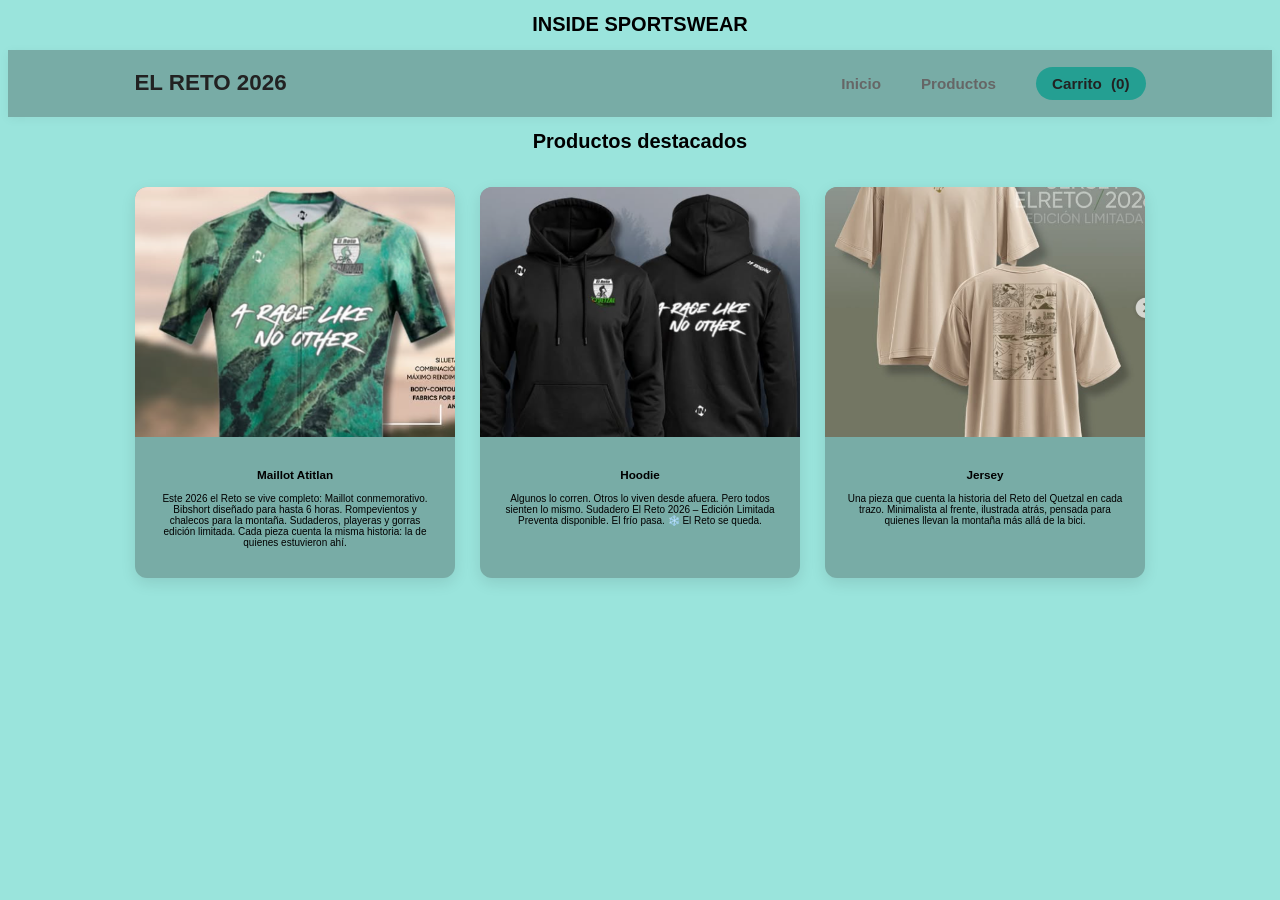
<file: index.html>
<!DOCTYPE html>
<html lang="en">
    <link rel="stylesheet" href="style.css">
<head>
    <meta charset="UTF-8">
    <meta name="viewport" content="width=device-width, initial-scale=1.0">
    <title>Inside</title>
    <header class="he">
    <h1>INSIDE SPORTSWEAR</h1>
</head>
<body class="body">
    <header>
  <nav class="navbar">
    <div class="nav-logo">EL RETO 2026</div>
    <ul class="nav-links">
        <li><a href="index.html">Inicio</a></li>
        <li><a href="productos.html">Productos</a></li>
        <li>
            <a href="carrito.html" class="nav-carrito">
                Carrito <span>(0)</span>
            </a>
        </li>
    </ul>
</nav>
</header>
    <main class="main">
        <h1>Productos destacados</h1>
        <div class="contenedor-grid">
        <div class="tarjeta">
    <img src="maillot.png" alt="maillot atitlan">
    <div class="contenido-tarjeta">
        <h3>Maillot Atitlan</h3>
        <p>Este 2026 el Reto se vive completo:
           Maillot conmemorativo.
           Bibshort diseñado para hasta 6 horas.
           Rompevientos y chalecos para la montaña.
           Sudaderos, playeras y gorras edición limitada.

           Cada pieza cuenta la misma historia:
           la de quienes estuvieron ahí.</p>
    </div>
</div>
<div class="tarjeta">
    <img src="hoodie.png" alt="hoodie">
    <div class="contenido-tarjeta">
        <h3>Hoodie</h3>
        <p>Algunos lo corren.
           Otros lo viven desde afuera.
           Pero todos sienten lo mismo.

           Sudadero El Reto 2026 – Edición Limitada
           Preventa disponible.

           El frío pasa. ❄️
           El Reto se queda.</p>
    </div>
</div>
<div class="tarjeta">
    <img src="jersey.png" alt="jersey">
    <div class="contenido-tarjeta">
        <h3>Jersey</h3>
        <p>Una pieza que cuenta la historia del Reto del Quetzal en cada trazo.
Minimalista al frente, ilustrada atrás, pensada para quienes llevan la montaña más allá de la bici.
</p>
    </div>
</div>
        </div>
    </main>
</body>
<footer></footer>

</html>
</file>
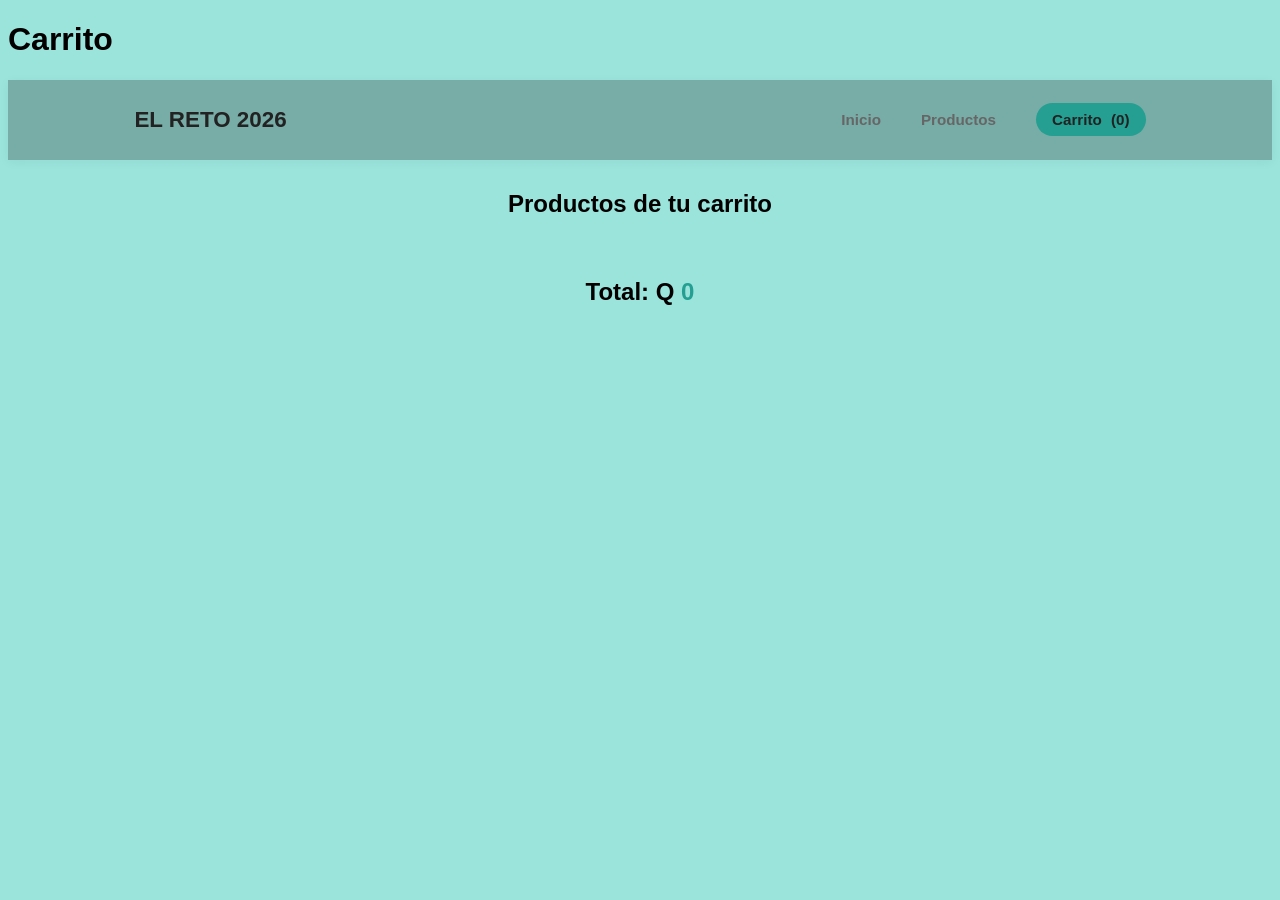
<file: carrito.html>
<!DOCTYPE html>
<html lang="en">
<head>
    <meta charset="UTF-8">
    <link rel="stylesheet" href="car.css">
    <meta name="viewport" content="width=device-width, initial-scale=1.0">
    <title>Carrito</title>
</head>
<body>
    <header><h1>Carrito</h1>
      <nav class="navbar">
    <div class="nav-logo">EL RETO 2026</div>
    <ul class="nav-links">
        <li><a href="index.html">Inicio</a></li>
        <li><a href="productos.html">Productos</a></li>
        <li>
            <a href="carrito.html" class="nav-carrito">
                Carrito <span>(0)</span>
            </a>
        </li>
    </ul>
</nav>
    </header>
    <main>
        <h2>Productos de tu carrito</h2>
        <div id="listaCarrito"></div>
        <h2>Total: Q <span id="totalCarrito">0</span></h2>
    </main>
    <script src="car.js"></script>
</body>
</html>
</file>
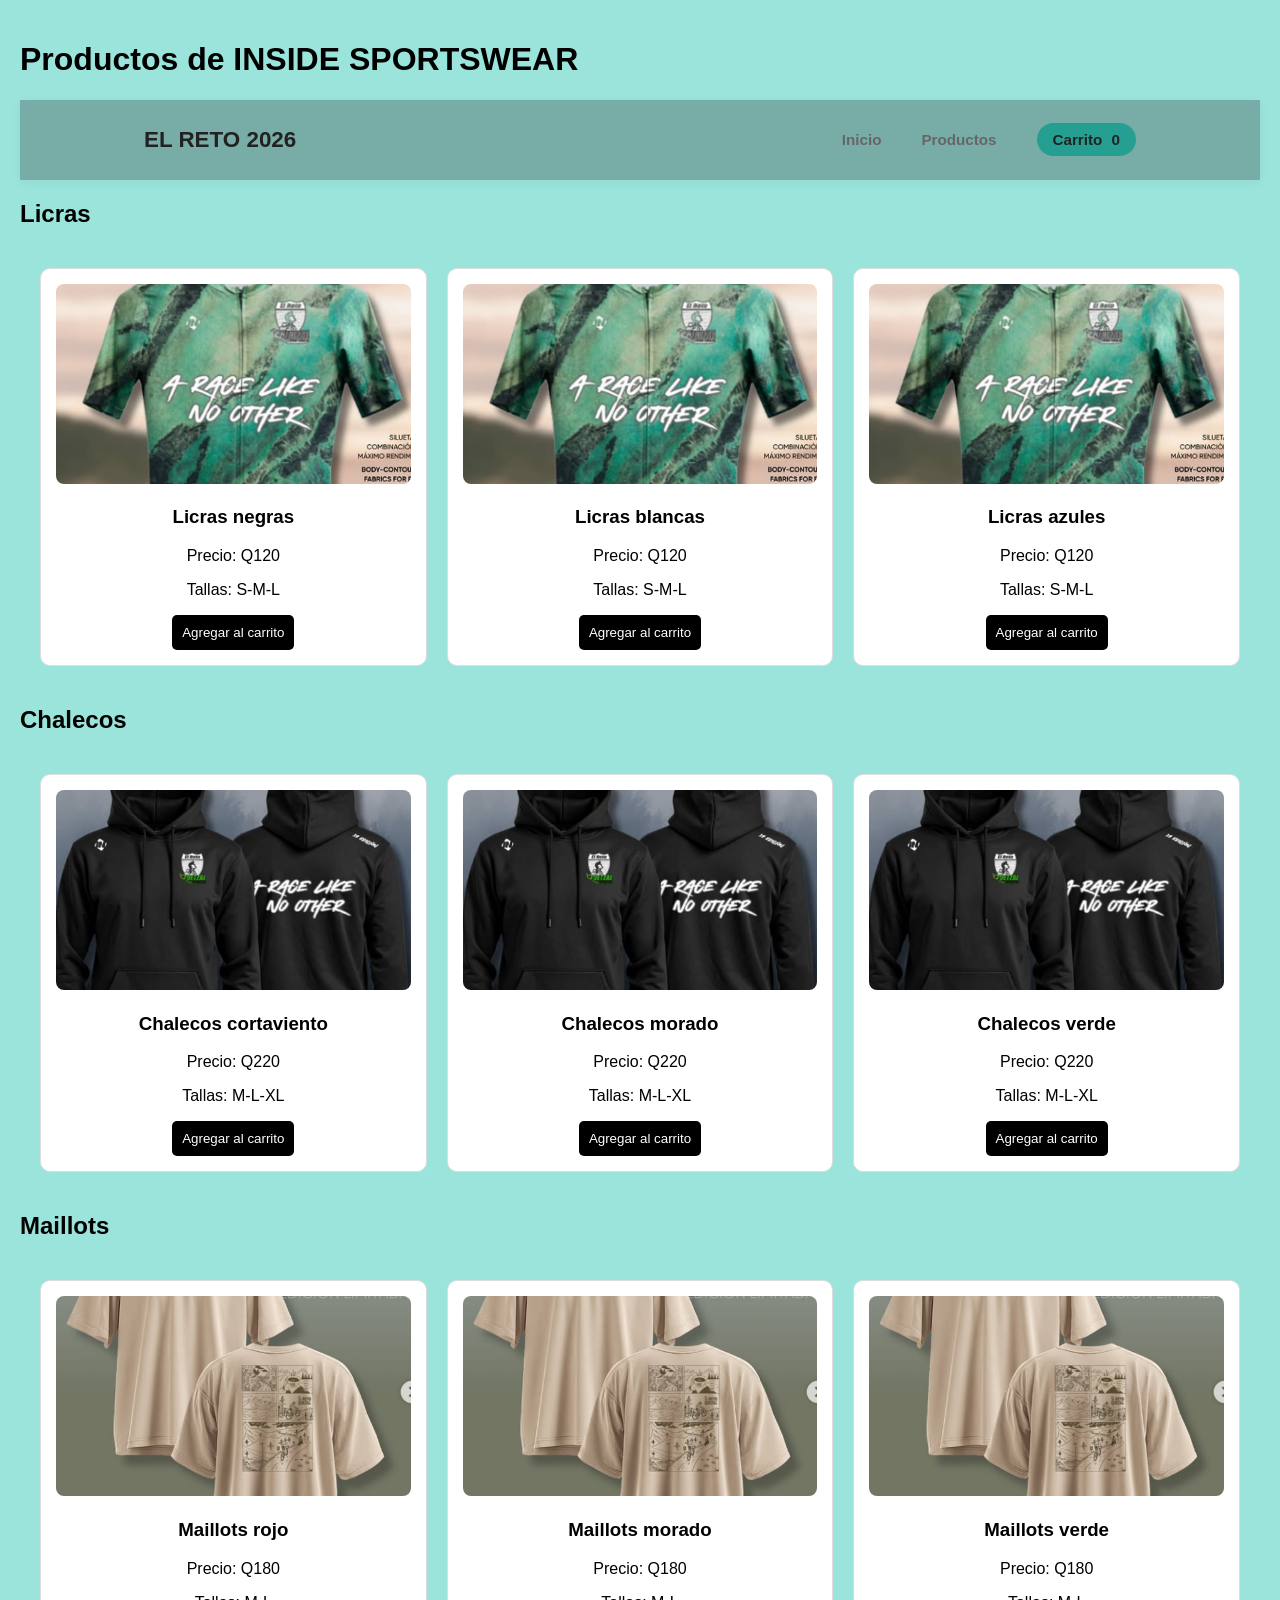
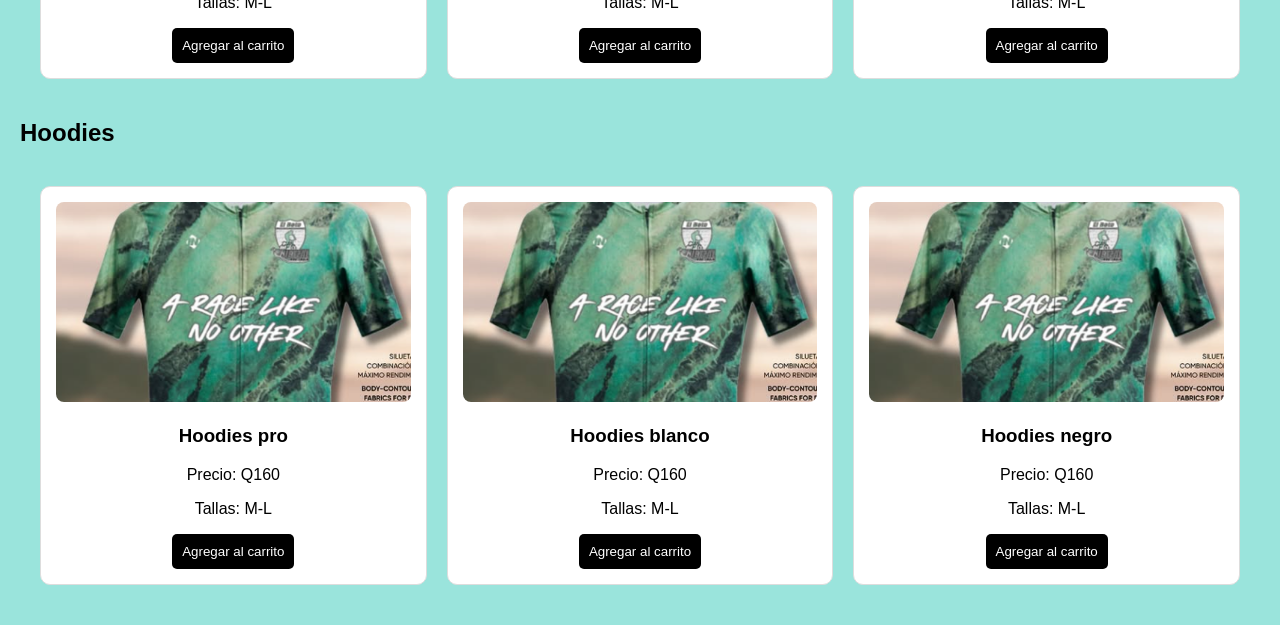
<file: productos.html>
<!DOCTYPE html>
<html lang="en">
<head>
    <meta charset="UTF-8">
    <link rel="stylesheet" href="pro.css">
    <meta name="viewport" content="width=device-width, initial-scale=1.0">
    <title>Productos</title>
</head>
<body>
    <header>
        <h1>Productos de INSIDE SPORTSWEAR</h1>
  <nav class="navbar">
    <div class="nav-logo">EL RETO 2026</div>
    <ul class="nav-links">
        <li><a href="index.html">Inicio</a></li>
        <li><a href="productos.html">Productos</a></li>
        <li>
            <a href="carrito.html" class="nav-carrito">
                Carrito <span>(0)</span>
            </a>
        </li>
    </ul>
</nav>
</header>   

<div id="mensajeCarrito"></div>
    <main>
        <h2>Licras</h2>
        <div id="licras" class="contenedor-productos"></div>

        <h2>Chalecos</h2>
        <div id="chalecos" class="contenedor-productos"></div>

        <h2>Maillots</h2>
        <div id="maillots" class="contenedor-productos"></div>

        <h2>Hoodies</h2>
        <div id="hoodies" class="contenedor-productos"></div>
    </main>
</body>
    <script src="app.js"></script>
</html>
</file>
<file: style.css>
.body{
background-color: #9AE4DC;
}
.he{
    text-align: center;
    font-family: 'Montserrat', sans-serif;
    font-size: 10px;

}
.main{
    text-align: center;
    font-family: 'Montserrat', sans-serif;
    font-size: 15;
}
.contenedor-grid {
    display: flex;
    flex-wrap: wrap;      
    gap: 25px;           
    justify-content: center;
    padding: 20px;
}

.tarjeta {
    background: #78ACA6;
    border-radius: 12px;
    box-shadow: 0 5px 15px rgba(0,0,0,0.1);
    width: 320px;          
    overflow: hidden;      
    display: flex;
    flex-direction: column;
}

.tarjeta img {
    width: 100%;
    height: 250px;         
    object-fit: cover;    
}

.contenido-tarjeta {
    padding: 20px;
}

.navbar {
    display: flex;
    justify-content: space-between;
    align-items: center;
    padding: 15px 10%;
    background-color: #78ACA6;
    box-shadow: 0 2px 10px rgba(0,0,0,0.05);
    position: sticky;
    top: 0;
    z-index: 1000;
    font-family: 'Segoe UI', Tahoma, Geneva, Verdana, sans-serif;
}

.nav-logo {
    font-size: 1.4rem;
    font-weight: 800;
    text-transform: uppercase;
    color: #222;
}

.nav-links {
    display: flex;
    list-style: none;
    align-items: center;
    gap: 40px;
}

.nav-links a {
    text-decoration: none;
    color: #666;
    font-weight: 600;
    font-size: 0.95rem;
    transition: all 0.3s ease;
}

/* Efecto hover general */
.nav-links a:hover {
    color: #000;
}


.nav-carrito {
    background-color: #249F92;
    padding: 8px 16px;
    border-radius: 50px;
    color: #222 !important; 
}

.nav-carrito:hover {
    background-color: #222;
    color: #fff !important;
}

.nav-carrito span {
    font-weight: bold;
    margin-left: 5px;
}

@media (max-width: 600px) {
    .navbar {
        padding: 15px 20px;
        flex-direction: column;
        gap: 10px;
    }
    .nav-links {
        gap: 20px;
    }
}
</file>
<file: car.css>
#listaCarrito{
max-width: 800px;
margin: 30px auto;
display: flex;
flex-direction: column;
gap: 20px;
}

#listaCarrito div{
background: white;
padding: 20px;
border-radius: 10px;
box-shadow: 0px 5px 15px rgba(0,0,0,0.1);
display: flex;
justify-content: space-between;
align-items: center;
}

#listaCarrito h3{
margin:0;
font-size:18px;
}

#listaCarrito p{
margin:0;
font-weight:bold;
color:#333;
}

#totalCarrito{
font-size:24px;
font-weight:bold;
color:#249F92;
}

main h2{
text-align:center;
margin-top:30px;
}

body{
background:#9AE4DC;
font-family: Arial;
}

.navbar {
    display: flex;
    justify-content: space-between;
    align-items: center;
    padding: 15px 10%;
    background-color: #78ACA6;
    box-shadow: 0 2px 10px rgba(0,0,0,0.05);
    position: sticky;
    top: 0;
    z-index: 1000;
    font-family: 'Segoe UI', Tahoma, Geneva, Verdana, sans-serif;
}

.nav-logo {
    font-size: 1.4rem;
    font-weight: 800;
    text-transform: uppercase;
    color: #222;
}

.nav-links {
    display: flex;
    list-style: none;
    align-items: center;
    gap: 40px;
}

.nav-links a {
    text-decoration: none;
    color: #666;
    font-weight: 600;
    font-size: 0.95rem;
    transition: all 0.3s ease;
}

.nav-links a:hover {
    color: #000;
}


.nav-carrito {
    background-color: #249F92;
    padding: 8px 16px;
    border-radius: 50px;
    color: #222 !important; 
}

.nav-carrito:hover {
    background-color: #222;
    color: #fff !important;
}

.nav-carrito span {
    font-weight: bold;
    margin-left: 5px;
}

@media (max-width: 600px) {
    .navbar {
        padding: 15px 20px;
        flex-direction: column;
        gap: 10px;
    }
    .nav-links {
        gap: 20px;
    }
}
</file>
<file: pro.css>
body{
    font-family: Arial;
    margin:0;
    padding:20px;
    background-color: #9AE4DC;
    }

    .contenedor-productos{
    display:grid;
    grid-template-columns: repeat(3,1fr);
    gap:20px;
    padding: 20px;
    }

    .producto{
    border:1px solid #ddd;
    padding:15px;
    border-radius:10px;
    text-align:center;
    background:white;
    }

    .producto img{
    width:100%;
    height:200px;
    object-fit:cover;
    border-radius:8px;
    }

    .producto:hover{
    transform:scale(1.05);
    transition:0.3s;
    box-shadow:0px 5px 15px rgba(0,0,0,0.2);
    }

    button{
    background:black;
    color:white;
    border:none;
    padding:10px;
    cursor:pointer;
    border-radius:5px;
    }

    .navbar {
        display: flex;
        justify-content: space-between;
        align-items: center;
        padding: 15px 10%;
        background-color: #78ACA6;
        box-shadow: 0 2px 10px rgba(0,0,0,0.05);
        position: sticky;
        top: 0;
        z-index: 1000;
        font-family: 'Segoe UI', Tahoma, Geneva, Verdana, sans-serif;
    }

    .nav-logo {
        font-size: 1.4rem;
        font-weight: 800;
        text-transform: uppercase;
        color: #222;
    }

    .nav-links {
        display: flex;
        list-style: none;
        align-items: center;
        gap: 40px;
    }

    .nav-links a {
        text-decoration: none;
        color: #666;
        font-weight: 600;
        font-size: 0.95rem;
        transition: all 0.3s ease;
    }

    .nav-links a:hover {
        color: #000;
    }


    .nav-carrito {
        background-color: #249F92;
        padding: 8px 16px;
        border-radius: 50px;
        color: #222 !important; 
    }

    .nav-carrito:hover {
        background-color: #222;
        color: #fff !important;
    }

    .nav-carrito span {
        font-weight: bold;
        margin-left: 5px;
    }

    @media (max-width: 600px) {
        .navbar {
            padding: 15px 20px;
            flex-direction: column;
            gap: 10px;
        }
        .nav-links {
            gap: 20px;
        }
    }
#mensajeCarrito{
display:none;
position: fixed;
top: 50%;
left: 50%;
transform: translate(-50%, -50%);
background: #fff;
color: black;
padding: 60px 25px;
border-radius: 10px;
font-weight: bold;
font-size: 18px;
box-shadow: 0px 8px 25px rgba(0,0,0,0.3);
z-index: 2000;
}
</file>
